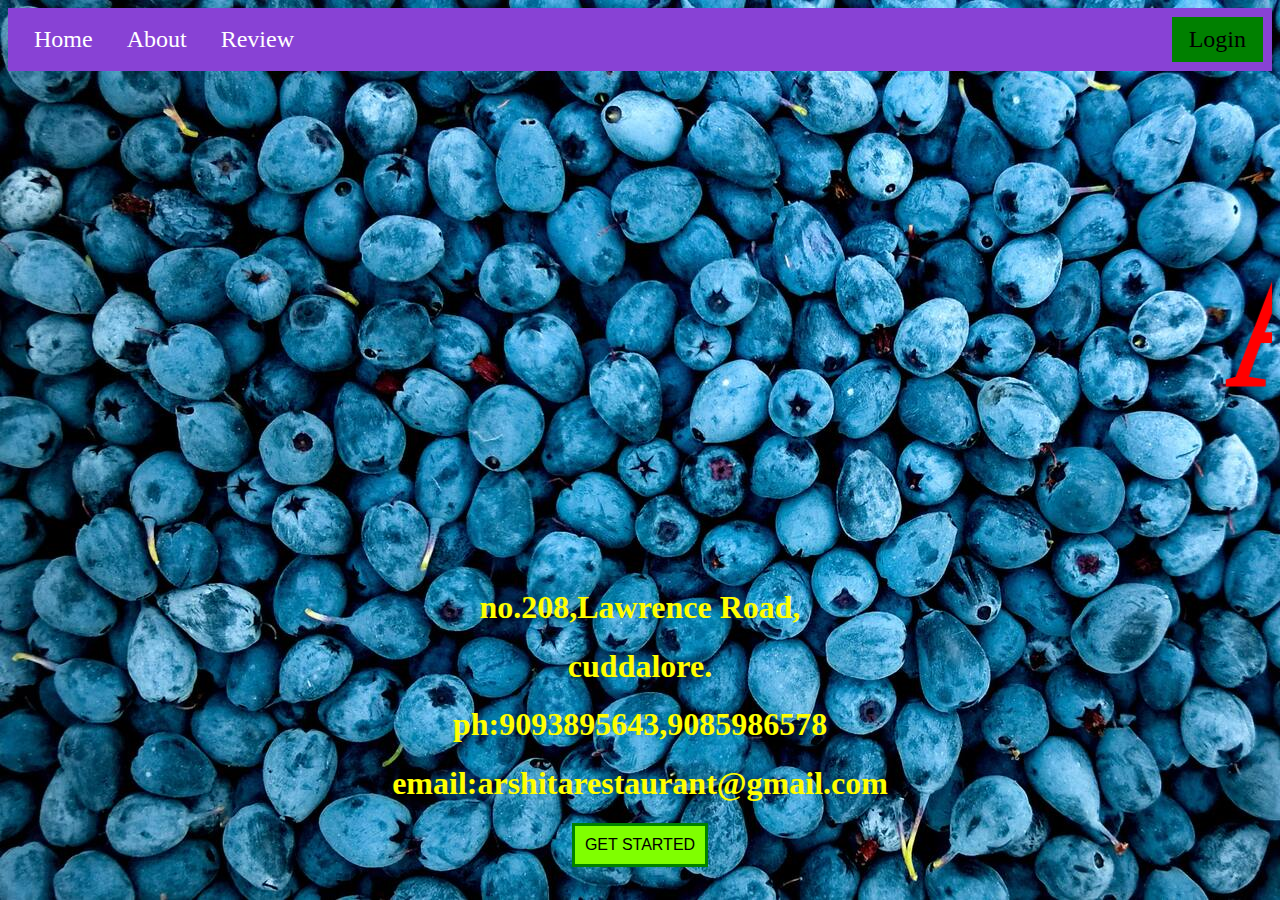
<file: index.html>
<html>
    <head>
        <link rel="stylesheet" href="CSS/index.css">
    </head>
    
    <body  background="Images\wall2.jpg" >
        <ul>
         <li>   <a href="index.html">Home</a></li>
        <li>  <a href="about.html">About</a></li>
        <li>  <a href="HTMLFiles/review.html">Review </a></li>
        <li style="float:right">  <a  href="login.html" class="login">Login </a></li>
        </ul>
        <marquee>
        <font  color="red" >  
        <h1 align="center" style="font-size: 200px;" >ARSHITHA RESTAURANT</h1>
        </font>
        </marquee>

        <center>
            <font color="yellow">
        <h1>no.208,Lawrence Road,</h1> 
        <h1>cuddalore.</h1> 
        <h1> ph:9093895643,9085986578</h1> 
        <h1> email:arshitarestaurant@gmail.com</h1> 
        </font>
        <form action="login.html">
            <input type="submit"  value="GET STARTED" class="button">
        </form>
        </center>
        
        <div class="f">
                 
        </div> 
        
    
</body>
</html>
</file>
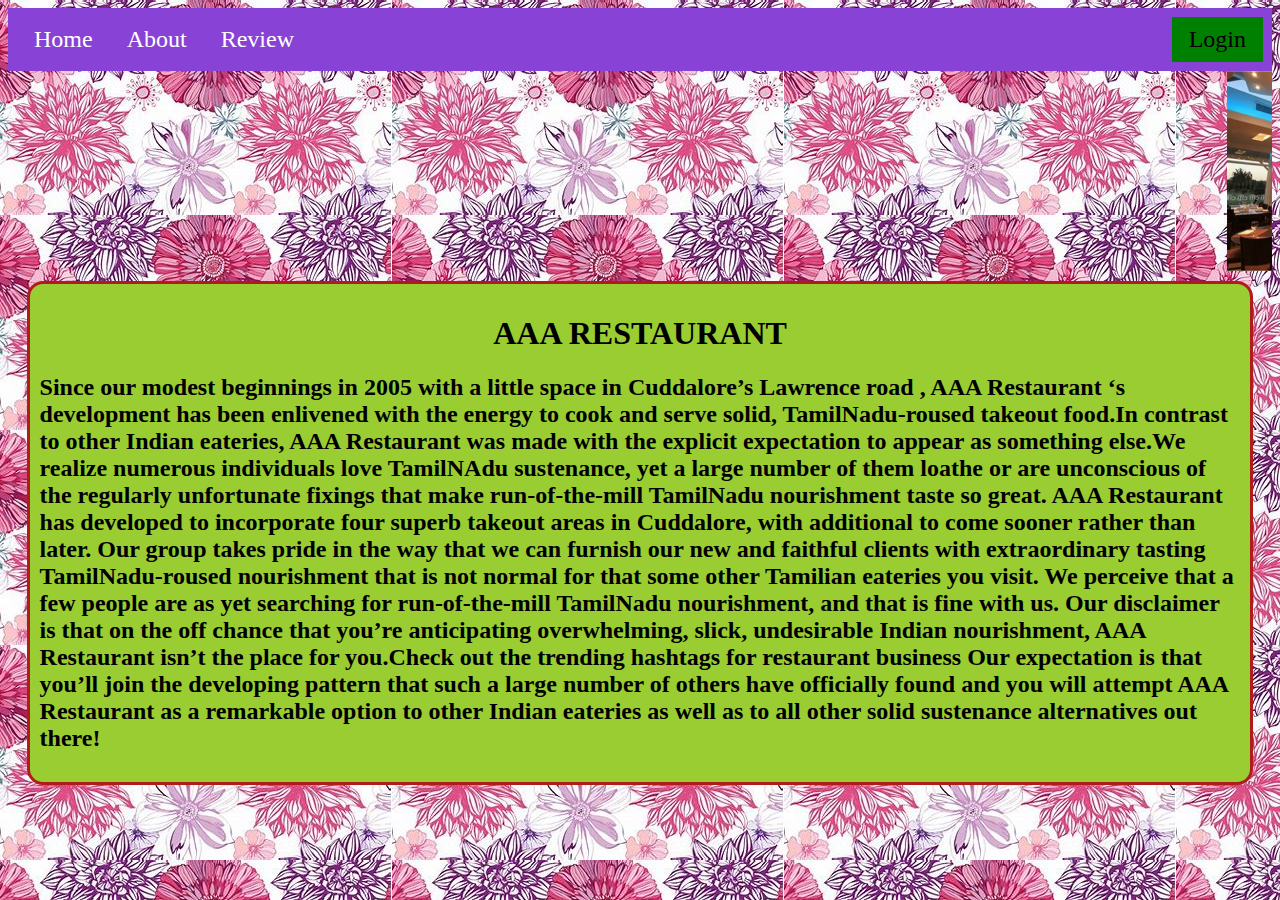
<file: about.html>
<html>
    <head>
        <link rel="stylesheet" href="CSS/about.css">
    </head>
    <body background="Images/wall.jpeg">
        <ul>
            <li>   <a href="index.html">Home</a></li>
            <li>  <a href="about.html">About</a></li>
            <li>  <a href="review.html">Review </a></li>
            <li style="float:right">  <a class="login" href="login.html" >Login </a></li>
        </ul>
        <div class="flex">
            <marquee>
                <div class="container">
                <img src="Images/aboutimg.jpeg" class="image">
                <div class="overlay">ARSHITHA RESTAURANT</div>
                </div>
            </marquee>
            <div class="box">
                <center><h1>AAA RESTAURANT</h1></center>
                <h2> Since our modest beginnings in 2005 with a little space in Cuddalore’s Lawrence road  ,
                 AAA Restaurant ‘s development has been enlivened with the energy to cook and serve solid,
                TamilNadu-roused takeout food.In contrast to other Indian eateries,   AAA Restaurant was made
                with the explicit expectation to appear as something else.We realize numerous individuals love
                TamilNAdu sustenance, yet a large number of them loathe or are unconscious of the regularly unfortunate
                fixings that make run-of-the-mill TamilNadu nourishment taste so great.
                AAA Restaurant has developed to incorporate four superb takeout areas in Cuddalore,
                with additional to come sooner rather than later. Our group takes pride in the way that 
                we can furnish our new and faithful clients with extraordinary tasting TamilNadu-roused nourishment
                that is not normal for that some other Tamilian eateries you visit. We perceive that a few people are
                as yet searching for run-of-the-mill TamilNadu nourishment, and that is fine with us. Our disclaimer
                is that on the off chance that you’re anticipating overwhelming, slick, undesirable Indian nourishment,
                AAA Restaurant isn’t the place for you.Check out the trending hashtags for restaurant business
                 Our expectation is that you’ll join the developing pattern that such a large number of others have
             officially found and you will attempt   AAA Restaurant as a remarkable option to other Indian
                 eateries as well as to all other solid sustenance alternatives out there!
                </h2>
            </div>
        </div>
    </body>
</html>
</file>
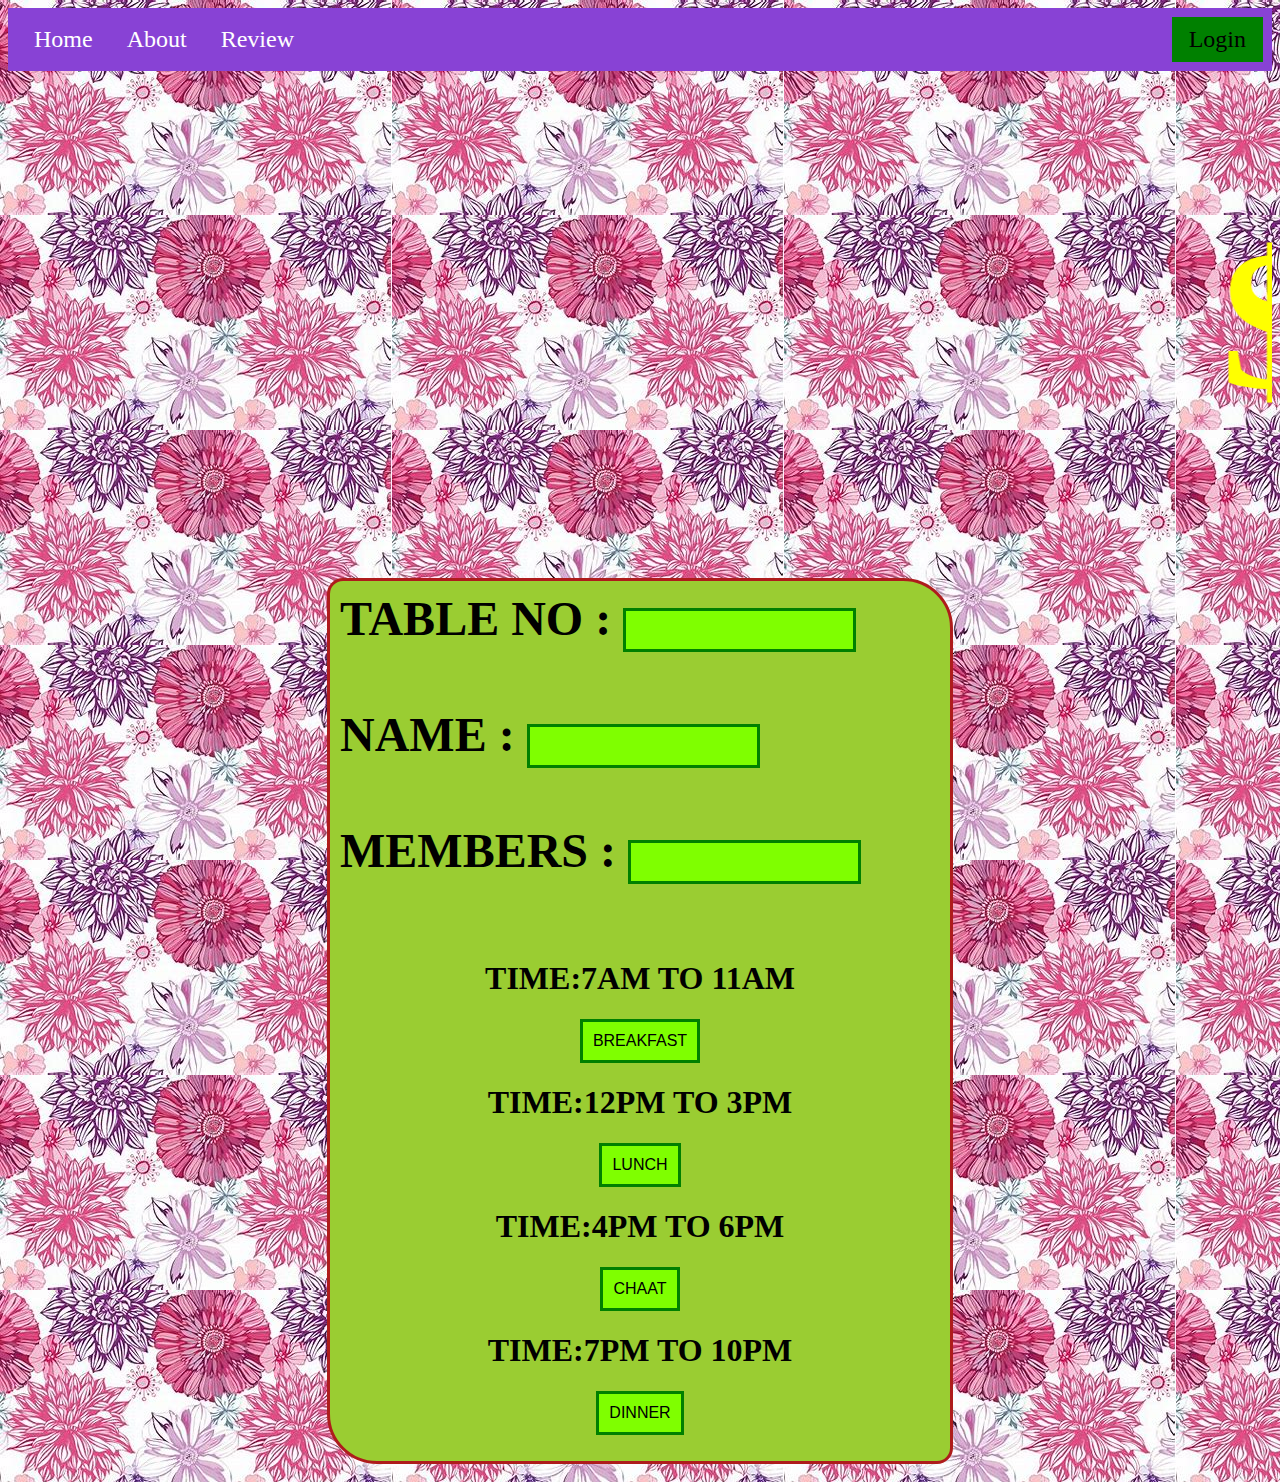
<file: login.html>
<html>
    <head>
       
        <link rel="stylesheet" href="CSS/index.css">
        
    </head>
    <body background="Images/wall.jpeg">
        <ul>
            <li>   <a href="front.html">Home</a></li>
           <li>  <a href="about.html">About</a></li>
           <li>  <a href="review.html">Review </a></li>
           <li style="float:right">  <a class="login" href="login.html" >Login </a></li>
        </ul>
        <marquee>
            <font  color="yellow" >  
            <h1 align="center" style="font-size: 200px;" >$***ARSHITHA RESTAURANT***$</h1>
            </font>
        </marquee>
        <div class="f">
        <div class="b">
            <form >
            <font size="10px" >
                <b>
                <label for="tableno">TABLE NO :</label>
                <input type="number" id="tableno" name="tableno" class="button"  required><br><br>
                <label for="name">NAME     :</label>
                <input type="text" id="name" name="name"  class="button" required><br><br>
                <label for="member">MEMBERS  :</label>
                <input type="number" id="member" name="member"  class="button" required><br><br>
            </font>
            <center>
                <h1>TIME:7AM TO 11AM</h1>
                <input type="submit" formaction="breakfast.html" value="BREAKFAST" class="button">
                <h1>TIME:12PM TO 3PM</h1>
                <input type="submit" formaction="lunch.html" value="LUNCH" class="button"> 
                <h1>TIME:4PM TO 6PM</h1>
                <input type="submit" formaction="chaat.html" value="CHAAT" class="button">
                <h1>TIME:7PM TO 10PM</h1>
                <input type="submit" formaction="dinner.html" value="DINNER" class="button">
                </b>
            </center>   
            </form>
            </div>
        </div>
    </body>
</html>
</file>
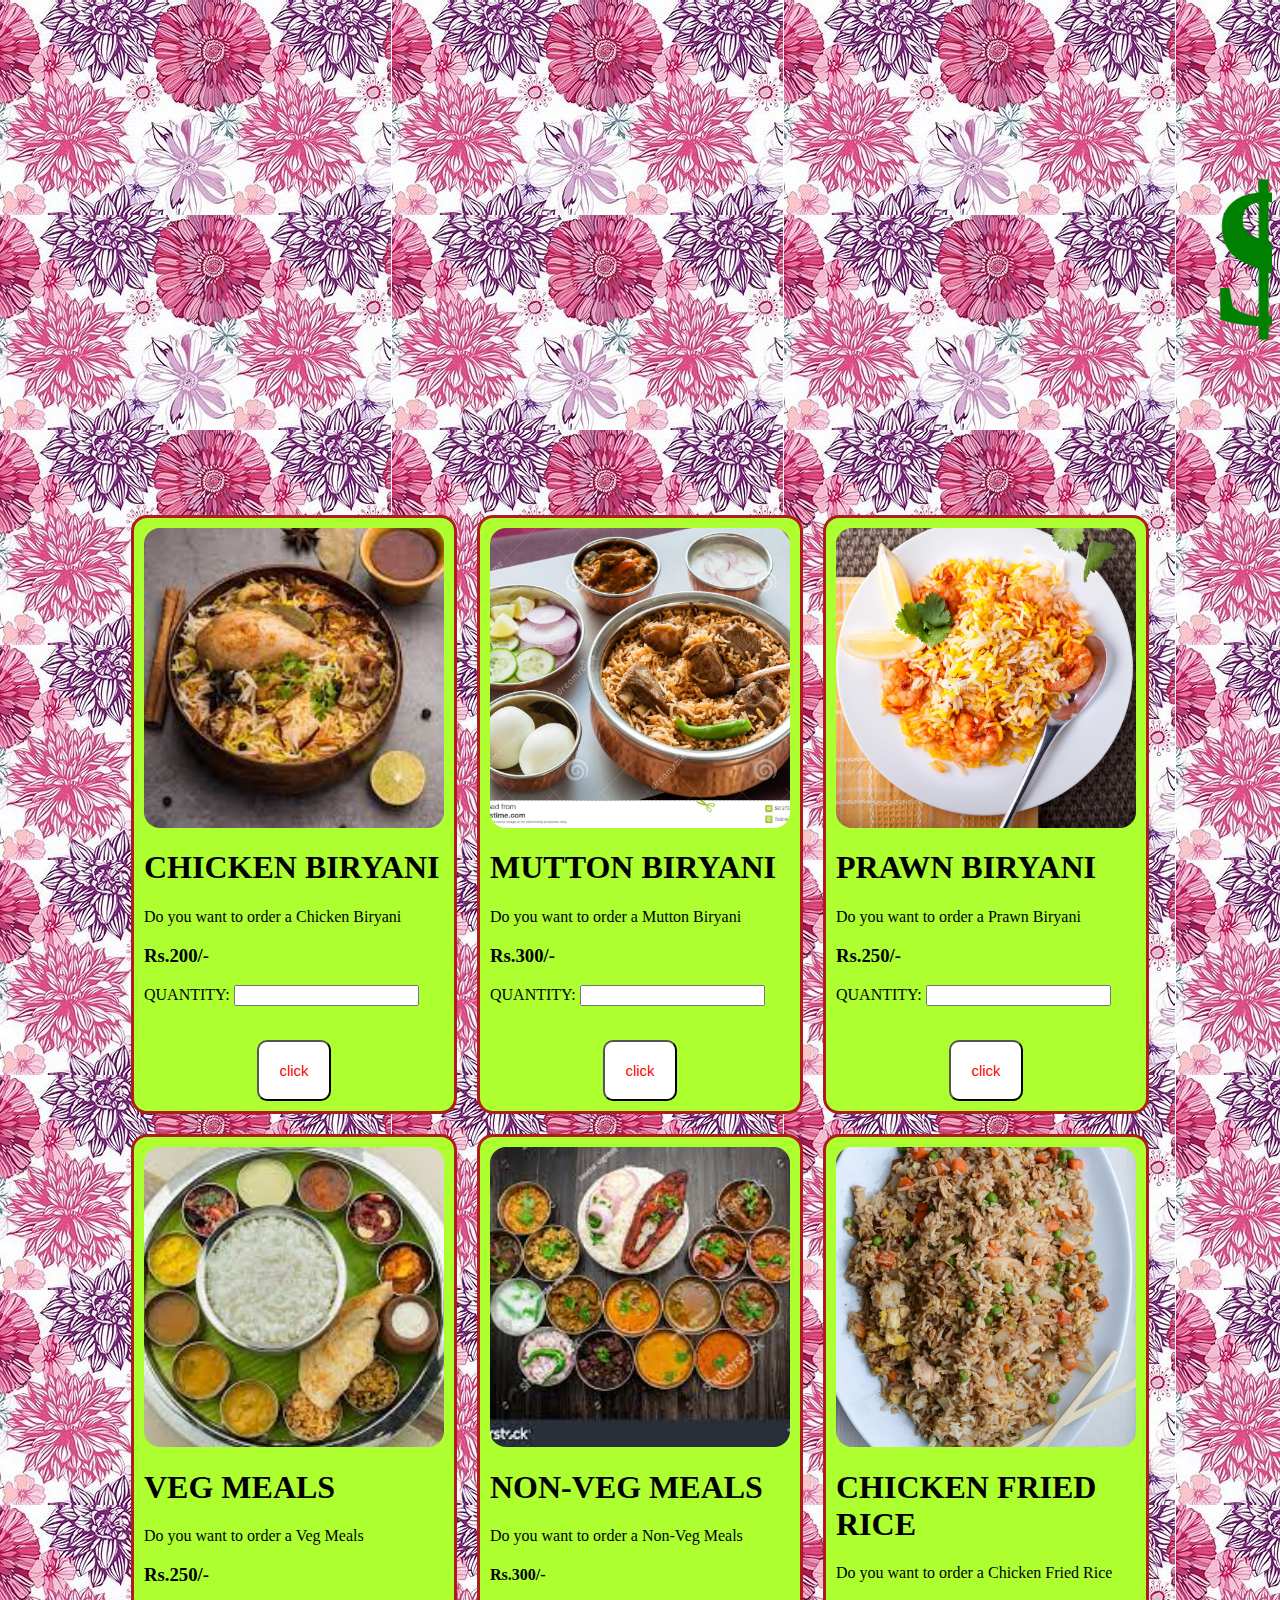
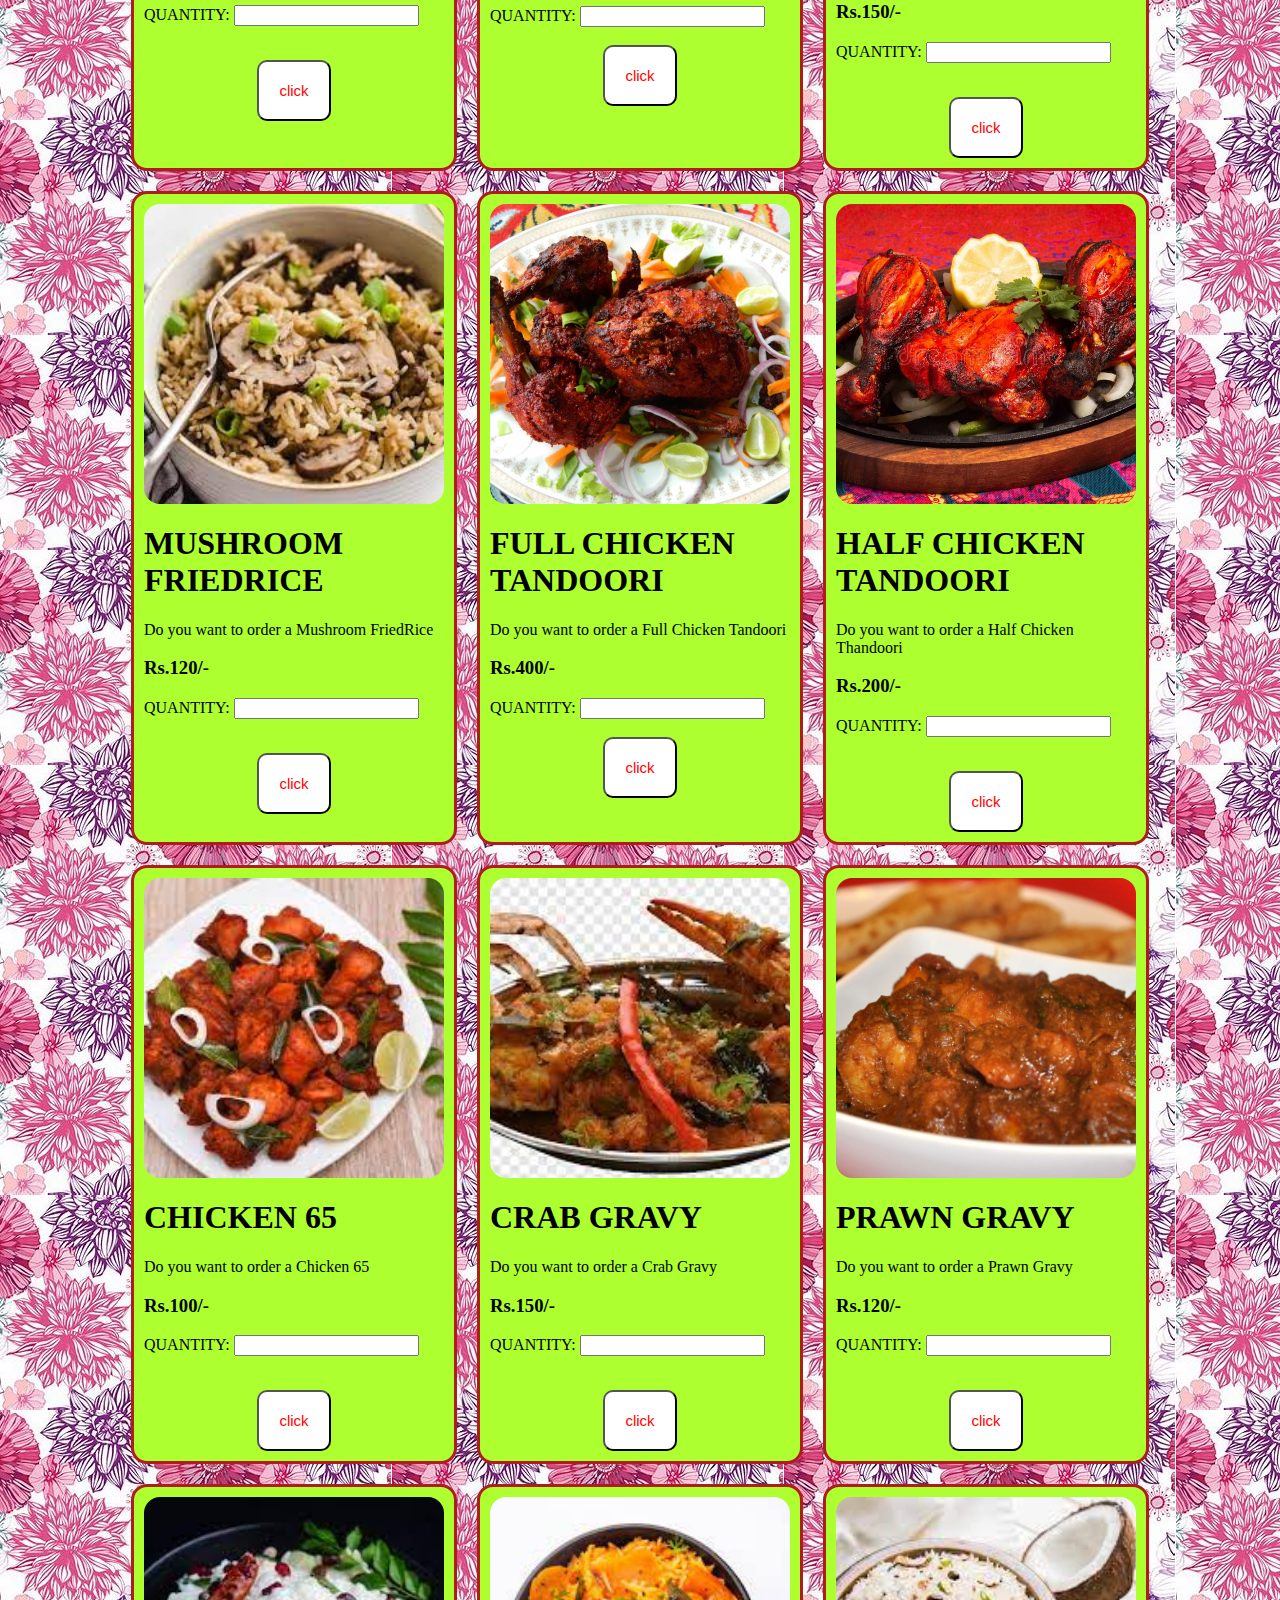
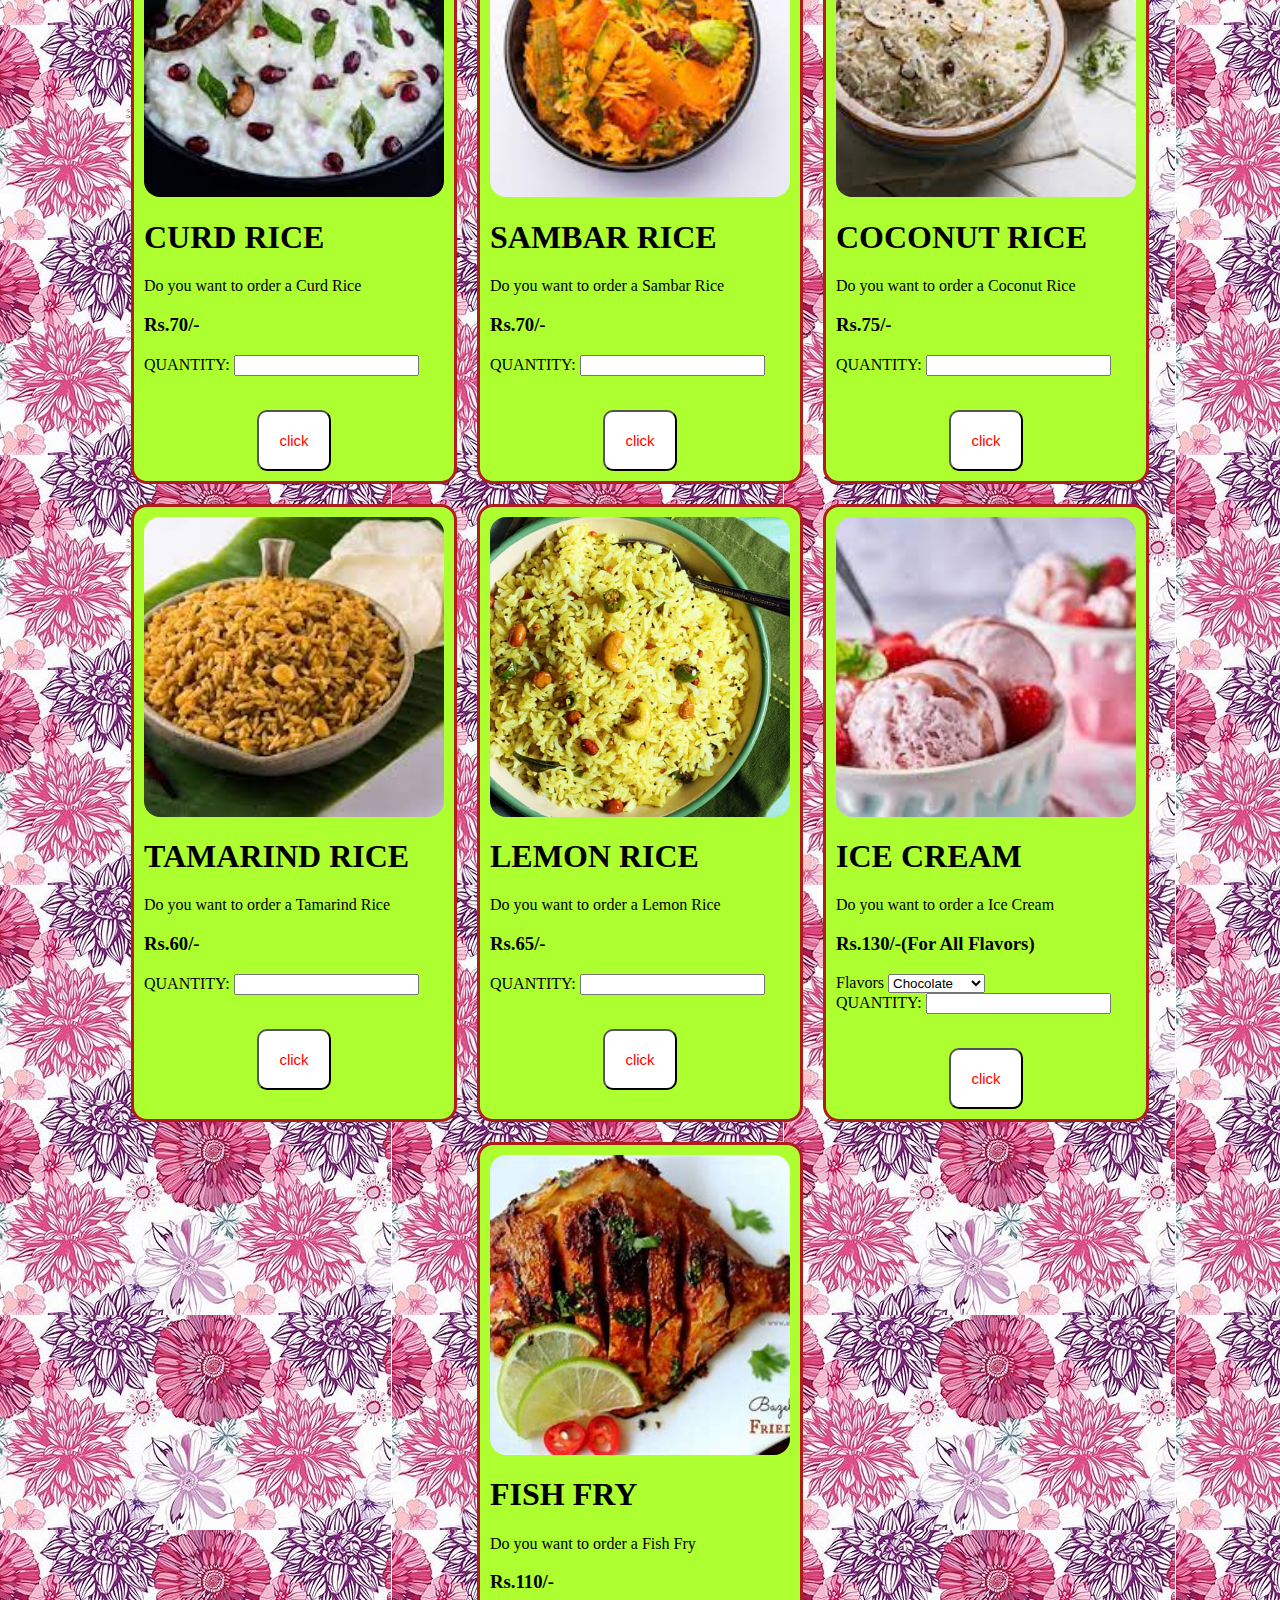
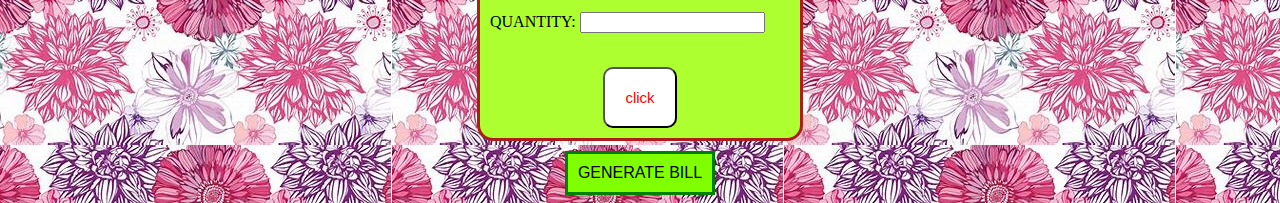
<file: lunch.html>
<html>
    <head>
       
        <link rel="stylesheet" href="CSS/fooditem.css">
    <script src="JS/lunch.js"></script>   

    </head>
    <body background="Images/wall.jpeg">
      <marquee>
       <font  color="green" >  
        <h1 align="center" style="font-size: 200px;" >$***LUNCH MENU***$</h1>
        </font>
      </marquee>

    <div class="flex">
      
        <div class="food">
         <div class="container">
            <img src="Images/chickenbriyani.jpeg"  class="food-img" height="300" width="250" >
            <div class="overlay">It Consists of<br> 1 Bowl of Chicken Briyani  ,<br>1 cup of onion Raita,<br>
              1 cup of Gravy,<br>1 Boiled egg,<br>1 cup of Bread Halwa.</div>
              </div>
            <h1>CHICKEN BIRYANI</h1>
            <P  id="t"> Do you want to order a  Chicken Biryani</P>
            <h3>Rs.200/-</h3>
            <form >
              <label for="a">QUANTITY:</label>
              <input type="number" id="a" name="a"><br><br>
            </form>
            <center><input type="button" value="click" class="b"  id="btn" onclick="ordered()"></center>
          </div> 


          <div class="food">
            <div class="container">
            <img src="Images/muttonbriyani.jpg"  class="food-img" height="300" width="250" >
            <div class="overlay">It Consists of<br> 1 Bowl of Mutton Briyani  ,<br>1 cup of onion Raita,<br>
              1 cup of Gravy,<br>1 Boiled egg,<br>1 cup of Bread Halwa.</div>
            </div>
            <h1>MUTTON BIRYANI</h1>
            <P id="t1">Do you want to order a Mutton Biryani </P>
            <h3>Rs.300/-</h3>
            <form >
              <label for="b">QUANTITY:</label>
              <input type="number" id="b" name="b"><br><br>
            </form>
            <center><input type="button" value="click" class="b"  id="btn1" onclick="ordered1()"> </center>
          </div>


        <div class="food">
          <div class="container">
            <img src="Images/prawnbriyani.jpg" class="food-img"   height="300" width="250" >
            <div class="overlay">It Consists of<br> 1 Bowl of Prawn Briyani  ,<br>1 cup of onion Raita,<br>
              1 cup of Gravy,<br>1 Boiled egg,<br>1 cup of Bread Halwa.</div>
            </div>
            <h1>PRAWN BIRYANI</h1>
            <P  id="t2">Do you want to order a Prawn Biryani</P>
            <h3>Rs.250/-</h3>
            <form >
              <label for="c">QUANTITY:</label>
              <input type="number" id="c" name="c"><br><br>
            </form>
            <center> <input type="button" value="click" class="b"  id="btn2" onclick="ordered2()"></center>
          </div>


          <div class="food">
            <div class="container">
            <img src="Images/vegmeals.jpeg"  class="food-img" height="300" width="250" >
            <div class="overlay">It Consists of<br>Unlimited Rice  ,<br>1 cup of sambar,<br>
              1 cup of Rasam,<br>1 cup of Curd,<br>1 cup of kaara kuzhambu ,<br>1 cup of cabbage kootu,
              <br>1 cup of potato kootu,<br>1 small cup of mango pickel,1 fried applam,1 vada,1 cup of payasam.</div>
            </div>
            <h1>VEG MEALS</h1>
            <P id="t3">Do you want to order a Veg Meals</P>
            <h3>Rs.250/-</h3>
            <form >
              <label for="d">QUANTITY:</label>
              <input type="number" id="d" name="d"><br><br>
            </form>
            <center><input type="button" value="click" class="b"  id="btn3" onclick="ordered3()"> </center>
          </div>


        <div class="food">
            <div class="container">
            <img src="Images/nonvegfullmeal.jpeg"  class="food-img" height="300" width="250" >
            <div class="overlay">It Consists of<br>Unlimited Rice  ,<br>1 cup of fish curry,<br>
              1 cup of Rasam,<br>1 cup of Curd,<br>1 cup of mutton curry ,<br>1 cup of chicken curry,
              <br>1 cup of onion raita,<br>1 small cup of mango pickel,<br>1 cup of cabbage kootu,<br>
              1 small fishfry,1 egg,1 cup of payasam.</div>
            </div>
            <h1>NON-VEG MEALS</h1>
            <P id="t4">Do you want to order a Non-Veg Meals</P>
            <h4>Rs.300/-</h4>
            <label for="e">QUANTITY:</label>
            <input type="number" id="e" name="e"><br><br>
           
            <center><input type="button" value="click" class="b"  id="btn4" onclick="ordered4()"></center> 
        </div>


        <div class="food">
          <div class="container">
            <img src="Images/chickenfriedrice.jpg"  class="food-img" height="300" width="250" >
            <div class="overlay">It Consists of<br> 1 Bowl of Chicken Fried Rice,
              <br>1 small cup of Tomato sauce,<br>1 small cup of Chilli sauce .</div>
            </div>
            <h1>CHICKEN FRIED RICE</h1>
            <P id="t5">Do you want to order a Chicken Fried Rice</P>
            <h3>Rs.150/-</h3>
            <form >
              <label for="f">QUANTITY:</label>
              <input type="number" id="f" name="f"><br><br>
            </form>
            <center><input type="button" value="click" class="b"  id="btn5" onclick="ordered5()"> </center>
          </div>


          <div class="food">
            <div class="container">
            <img src="Images/mushroomfriedrice.jpeg"  class="food-img" height="300" width="250" >
            <div class="overlay">It Consists of<br> 1 Bowl of Mushroom Fried Rice,
              <br>1 small cup of Tomato sauce,<br>1 small cup of Chilli sauce .</div>
            </div>
            <h1> MUSHROOM FRIEDRICE</h1>
            <P id="t6">Do you want to order a Mushroom FriedRice</P>
            <h3>Rs.120/-</h3>
            <form >
              <label for="g">QUANTITY:</label>
              <input type="number" id="g" name="g"><br><br>
            </form>
            <center><input type="button" value="click" class="b"  id="btn6" onclick="ordered6()"> </center>
          </div>


        <div class="food">
          <div class="container">
            <img src="Images/chickentandoori.jpg"  class="food-img" height="300" width="250" >
            <div class="overlay">It Consists of<br> 1 Full Chicken Thandoori,
              <br>1 small cup of Mayonnaise,<br>1 small cup of mint yogurt.</div>
            </div>
            <h1>FULL CHICKEN TANDOORI</h1>
            <P id="t7">Do you want to order a Full Chicken Tandoori</P>
            <h3>Rs.400/-</h3>
            <label for="h">QUANTITY:</label>
            <input type="number" id="h" name="h"><br><br>
            
            <center><input type="button" value="click" class="b"  id="btn7" onclick="ordered7()"> </center>
        </div>


        <div class="food">
          <div class="container">
            <img src="Images/halfchickenthandoori.jpg"  class="food-img" height="300" width="250" >
            <div class="overlay">It Consists of<br> 1 Half Chicken Thandoori,
              <br>1 small cup of Mayonnaise,<br>1 small cup of mint yogurt.</div>
            </div>
            <h1>HALF CHICKEN TANDOORI</h1>
            <P id="t8">Do you want to order a Half Chicken Thandoori</P>
            <h3>Rs.200/-</h3>
            <form >
              <label for="i">QUANTITY:</label>
              <input type="number" id="i" name="i"><br><br>
            </form>
            <center><input type="button" value="click" class="b"  id="btn8" onclick="ordered8()"> </center>
          </div>
          
          <div class="food">
            <div class="container">
            <img src="Images/chicken65.jpeg"  class="food-img" height="300" width="250" >
            <div class="overlay">It Consists of<br> 12 pieces Chicken 65,
              <br>1/4 lemon.</div>
            </div>
           <h1>CHICKEN 65</h1>
            <P id="t9">Do you want to order a Chicken 65</P>
            <h3>Rs.100/-</h3>
            <form >
              <label for="j">QUANTITY:</label>
              <input type="number" id="j" name="j"><br><br>
            </form>
            <center><input type="button" value="click" class="b"  id="btn9" onclick="ordered9()"> </center>
          </div>

          
          <div class="food">
            <img src="Images/crabgravy.jpeg"  class="food-img" height="300" width="250" >
            <h1>CRAB GRAVY</h1>
            <P id="t10">Do you want to order a Crab Gravy</P>
            <h3>Rs.150/-</h3>
            <form >
              <label for="k">QUANTITY:</label>
              <input type="number" id="k" name="k"><br><br>
            </form>
            <center><input type="button" value="click" class="b"  id="btn10" onclick="ordered10()"> </center>
          </div>

          <div class="food">
            <img src="Images/prawngravy.jpg"  class="food-img" height="300" width="250" >
            <h1>PRAWN GRAVY</h1>
            <P id="t11">Do you want to order a Prawn Gravy</P>
            <h3>Rs.120/-</h3>
            <form >
              <label for="l">QUANTITY:</label>
              <input type="number" id="l" name="l"><br><br>
            </form>
            <center><input type="button" value="click" class="b"  id="btn11" onclick="ordered11()"> </center>
          </div>
          
          <div class="food">
            <div class="container">
            <img src="Images/curdrice.jpeg"  class="food-img" height="300" width="250" >
            <div class="overlay">It Consists of<br> 1 bowl of curdrice,
              <br>1 small cup of two differnt varieties of pickel,<br>1 applam.</div>
            </div>
            <h1>CURD RICE</h1>
            <P id="t12">Do you want to order a Curd Rice</P>
            <h3>Rs.70/-</h3>
            <form >
              <label for="m">QUANTITY:</label>
              <input type="number" id="m" name="m"><br><br>
            </form>
            <center><input type="button" value="click" class="b"  id="btn12" onclick="ordered12()"> </center>
          </div> 

          <div class="food">
            <div class="container">
            <img src="Images/sambarrice.jpeg"  class="food-img" height="300" width="250" >
            <div class="overlay">It Consists of<br> 1 bowl of Sambar Rice,
              <br>1 small cup of two differnt varieties of pickel,<br>1 applam.</div>
            </div>
            <h1>SAMBAR RICE</h1>
            <P id="t13">Do you want to order a Sambar Rice</P>
            <h3>Rs.70/-</h3>
            <form >
              <label for="n">QUANTITY:</label>
              <input type="number" id="n" name="n"><br><br>
            </form>
            <center><input type="button" value="click" class="b"  id="btn13" onclick="ordered13()"> </center>
          </div>

          <div class="food">
            <div class="container">
            <img src="Images/coconutrice.jpeg"  class="food-img" height="300" width="250" >
            <div class="overlay">It Consists of<br> 1 bowl of  Coconut Rice,
              <br>1 small cup of two differnt varieties of pickel,<br>1 applam.</div>
            </div>
            <h1>COCONUT RICE</h1>
            <P id="t14">Do you want to order a Coconut Rice</P>
            <h3>Rs.75/-</h3>
            <form >
              <label for="o">QUANTITY:</label>
              <input type="number" id="o" name="o"><br><br>
            </form>
            <center><input type="button" value="click" class="b"  id="btn14" onclick="ordered14()"> </center>
          </div>  

          <div class="food">
            <div class="container">
            <img src="Images/tamarindrice.jpeg"  class="food-img" height="300" width="250" >
            <div class="overlay">It Consists of<br> 1 bowl of Tamarind Rice,
              <br>1 small cup of two differnt varieties of pickel,<br>1 applam.</div>
            </div>
            <h1>TAMARIND RICE</h1>
            <P id="t15">Do you want to order a Tamarind Rice</P>
            <h3>Rs.60/-</h3>
            <form >
              <label for="p">QUANTITY:</label>
              <input type="number" id="p" name="p"><br><br>
            </form>
            <center><input type="button" value="click" class="b"  id="btn15" onclick="ordered15()"> </center>
          </div>  

          <div class="food">
            <div class="container">
            <img src="Images/lemonrice.jpg"  class="food-img" height="300" width="250" >
            <div class="overlay">It Consists of<br> 1 bowl of  Lemon Rice,
              <br>1 small cup of two differnt varieties of pickel,<br>1 applam.</div>
            </div>
            <h1>LEMON RICE </h1>
            <P id="t16">Do you want to order a Lemon Rice</P>
            <h3>Rs.65/-</h3>
            <form >
              <label for="q">QUANTITY:</label>
              <input type="number" id="q" name="q"><br><br>
            </form>
            <center><input type="button" value="click" class="b"  id="btn16" onclick="ordered16()"> </center>
          </div> 

          <div class="food">
            <img src="Images/icecream.jpeg"  class="food-img" height="300" width="250" >
            <h1>ICE CREAM</h1>
            <P id="t17">Do you want to order a Ice Cream</P>
            <h3>Rs.130/-(For All Flavors)</h3>
            <form>
            <labrl>Flavors</labrl>
          <select >
            <option>Chocolate </option>
            <option>Vannila</option>
            <option>Strawberry</option>
            <option>Pista</option>
            <option>BlueBerry</option>
            <option>Butterscotch</option>

          </select> 
              <br><label for="r">QUANTITY:</label>
              <input type="number" id="r" name="r"><br><br>
            </form>
            <center><input type="button" value="click" class="b"  id="btn17" onclick="ordered17()"> </center>
          </div> 
          <div class="food">
            <img src="Images/fishfry.jpeg"  class="food-img" height="300" width="250" >
            <h1>FISH FRY</h1>
            <P id="t18">Do you want to order a Fish Fry</P>
            <h3>Rs.110/-</h3>
            <form >
              <label for="s">QUANTITY:</label>
              <input type="number" id="s" name="s"><br><br>
            </form>
            <center><input type="button" value="click" class="b"  id="btn18" onclick="ordered18()"> </center>
          </div> 
    </div> 
    
    <center><input type="button" value="GENERATE BILL" class="button"  id="button"  onclick="bill()">  
    
</center>
    </body>
</html>
</file>
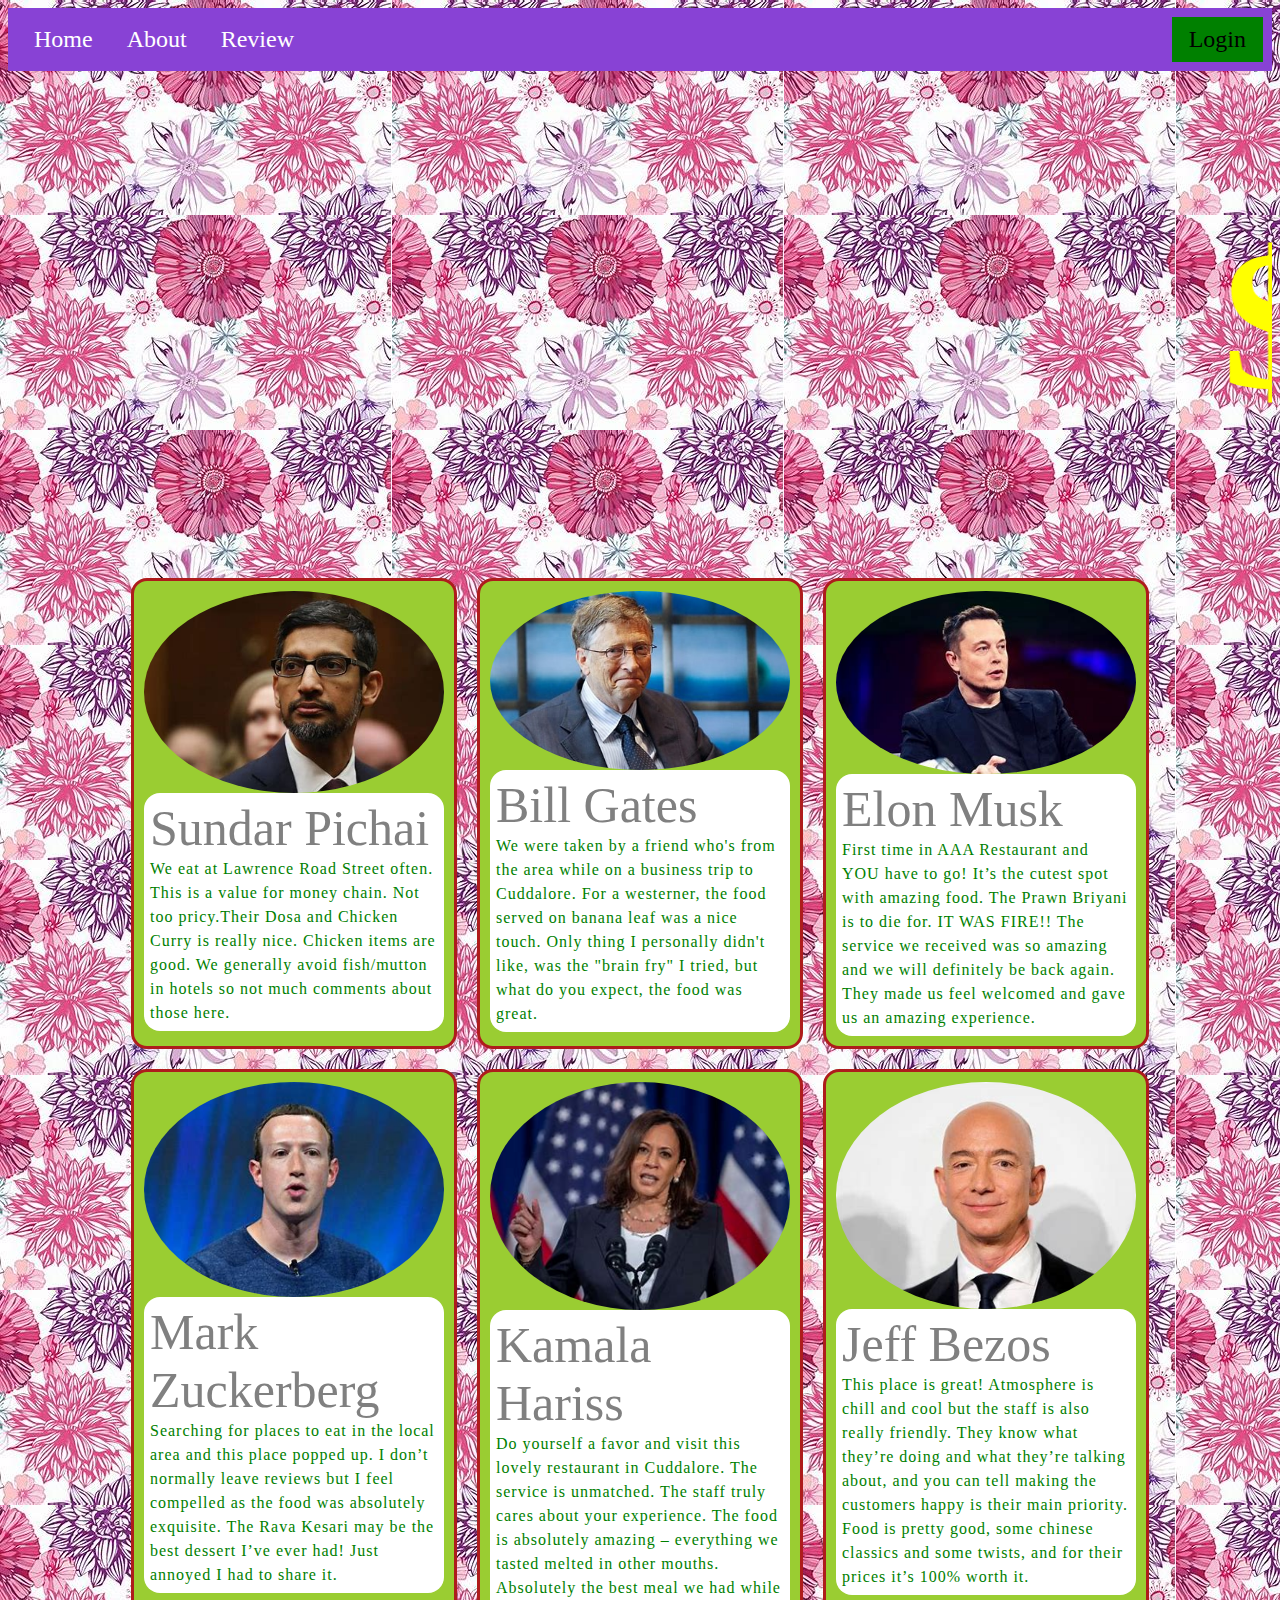
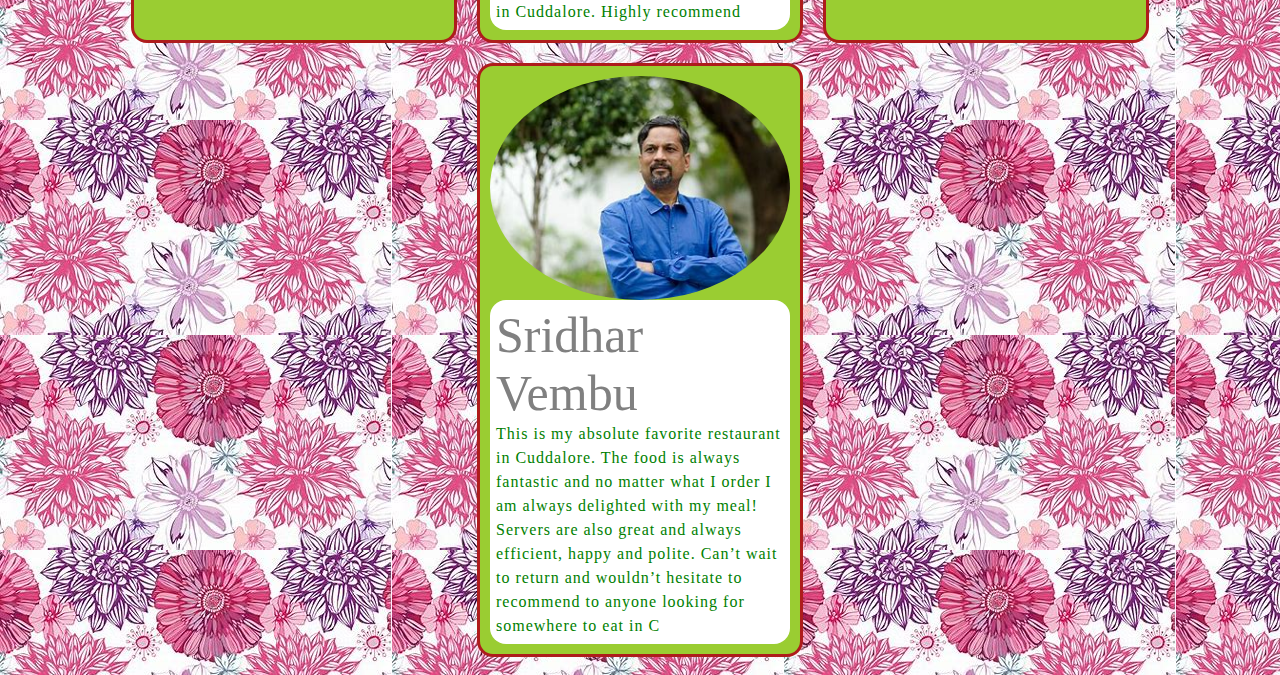
<file: review.html>
<html>
    <head>
        <link rel="stylesheet" href="CSS/review.css">
    </head>
    <body background="Images/wall.jpeg">
        <ul>
            <li>   <a href="front.html">Home</a></li>
           <li>  <a href="about.html">About</a></li>
           <li>  <a href="review.html">Review </a></li>
           <li style="float:right">  <a class="login" href="login.html" >Login </a></li>
        </ul>
        <marquee>
            <font  color="yellow" >  
            <h1 align="center" style="font-size: 200px;" >$***ARSHITHA RESTAURANT***$</h1>
            </font>
        </marquee>
            <div class="flex">
                <div class="box">
                  <img src="Images/r1.jpeg" class="img">
                   <div class="innerbox">
                        <div class="name">Sundar Pichai</div>
                       <div class="desc">We eat at Lawrence Road Street  often. This is a value for money chain.
                         Not too pricy.Their Dosa and Chicken Curry is really nice. Chicken items are good.
                        We generally avoid fish/mutton in hotels so not much comments about those here.
                        </div>
                    </div>
                </div>
                <div class="box">
                    <img src="Images/rev2.jpeg" class="img">
                     <div class="innerbox">
                          <div class="name">Bill Gates</div>
                         <div class="desc">We were taken by a friend who's from the area while on a business trip to Cuddalore.
                            For a westerner, the food served on banana leaf was a nice touch. Only thing I personally didn't like,
                             was the "brain fry" I tried, but what do you expect, the food was great.
                         </div>
                      </div>
                  </div>
                  <div class="box">
                    <img src="Images/rev3.jpeg" class="img">
                     <div class="innerbox">
                          <div class="name">Elon Musk</div>
                         <div class="desc">First time in AAA Restaurant and YOU have to go! It’s the cutest  spot with amazing food.
                             The Prawn Briyani is to die for. IT WAS FIRE!! The service we received was so amazing and we will definitely 
                             be back again. They made us feel welcomed and gave us an amazing experience.</div>
                      </div>
                  </div>
                  <div class="box">
                    <img src="Images/r5.jpeg" class="img">
                     <div class="innerbox">
                          <div class="name">Mark Zuckerberg</div>
                         <div class="desc">Searching for places to eat in the local area and this place popped up.
                             I don’t normally leave reviews but I feel compelled as the food was absolutely exquisite. 
                             The Rava Kesari may be the best dessert I’ve ever had! Just annoyed I had to share it.</div>
                      </div>
                  </div>
                  <div class="box">
                    <img src="Images/r7.jpeg" class="img">
                     <div class="innerbox">
                          <div class="name">Kamala Hariss</div>
                         <div class="desc"> Do yourself a favor and visit this lovely restaurant in Cuddalore.
                            The service is unmatched. The staff truly cares about your experience.
                             The food is absolutely amazing – everything we tasted melted in other mouths.
                              Absolutely the best meal we had while in Cuddalore. Highly recommend</div>
                      </div>

                  </div>
                  <div class="box">
                    <img src="Images/rev4.jpeg" class="img">
                     <div class="innerbox">
                          <div class="name">Jeff Bezos</div>
                         <div class="desc">This place is great! Atmosphere is chill and cool but the staff is also really friendly.
                             They know what they’re doing and what they’re talking about, and you can tell making the customers happy
                              is their main priority. Food is pretty good, some chinese classics and some twists, and for their prices
                               it’s 100% worth it.</div>
                      </div>
                  </div>

                  <div class="box">
                    <img src="Images/r6.jpeg" class="img">
                     <div class="innerbox">
                          <div class="name">Sridhar Vembu</div>
                         <div class="desc">This is my absolute favorite restaurant in Cuddalore.
                             The food is always fantastic and no matter what I order I am
                              always delighted with my meal! Servers are also great and always efficient,
                               happy and polite. Can’t wait to return and wouldn’t hesitate to recommend to
                                anyone looking for somewhere to eat in C</div>
                      </div>
                     </div>
                
                
                
                    </div>
                </body>
</html>
</file>
<file: CSS/index.css>
.b{
    
    border: 3px solid rgb(174, 28, 28);
    width: 600px;
    padding: 10px;
    margin: 10px;
    border-top-left-radius: 16px;
    border-bottom-right-radius: 16px;
    border-top-right-radius: 50px;
    border-bottom-left-radius: 50px;
    transition: 300ms;
    background-color:yellowgreen;
}
.f{
    display: flex;
    justify-content: center;
    flex-wrap: wrap;
}
.button{
    padding: 10px;
    border:3px solid green;
    background-color: chartreuse;
    font-size: medium;
    
}
ul {
    list-style-type: none;
    margin: 0;
    padding: 9px ;
    background-color: #8842d5;
    font-size: x-large;
    overflow: hidden;   
}
   
li {
    float: left;
   }
   
li a {
    color: white;
    display: block;
    text-align: center;
    padding: 9px 17px;
    text-decoration: none;
   }
   
   li a:hover:not(.login) {
    background-color: #7300ff;
    color: black;
   }
   .login{
    background-color: green;
    color: black;
    float: right;
   }
   .login:hover{
    color: white;
   }
</file>
<file: CSS/about.css>
.flex{
    display:flex;
    justify-content: center;
    flex-wrap: wrap;
}
.box{
    
    border: 3px solid rgb(174, 28, 28);
    width: 95%;
    padding: 10px;
    margin: 10px;
    border-radius: 16px;
    transition: 300ms;
    background-color:yellowgreen;
}
ul {
     list-style-type: none; 
    margin: 0;
    padding: 9px ;
    background-color: #8842d5;
    font-size: x-large;
    overflow: hidden;    
}
   
li {
    float: left;
   }
   
li a {
    color: white;
    display: block;
    text-align: center;
    padding: 9px 17px;
    text-decoration: none; 
   }
   
   li a:hover:not(.login) {
    background-color: #7300ff;
    color: black;
   }
   .login{
    background-color: green;
    color: black;
    float: right;
   }
   .login:hover{
    color: white;
   }

  
   .container {
    position: relative;
    width: 50%;
    max-width: 300px;
  }
  .image {
    display: block;
    width: 100%;
    height: auto;
  }
  .overlay {
    position: absolute;
    bottom: 0;
    background: black;
    background: black;
    color: white;
    width: 100%;
    transition: .7s ease;
    opacity: 0;
    color: white;
    font-size: 20px;
    padding: 0px;
    text-align: center;
  }
  .container:hover .overlay {
    opacity: 1;
  }
</file>
<file: CSS/fooditem.css>
.flex{
 display:flex;
 justify-content: center;
flex-wrap: wrap;
}
.food{
    
    border: 3px solid rgb(174, 28, 28);
    width: 300px;
    padding: 10px;
    margin: 10px;
    border-radius: 16px;
    transition: 300ms;
    background-color:greenyellow;
}
.food-img{
     height: 160 px; 
    object-fit: cover;
     width: 100%; 
    border-radius: 16px;

}


.b{
    background-color:white;
    color: red;
    padding: 20px;
    font-size: 15px;
    border-radius: 10px;

}
.button{
    padding: 10px;
    border:3px solid green;
    background-color: chartreuse;
    font-size: medium;
    
}
.container {
    position: relative;
    width: 100%;
    /* height:160px; */
     max-width: 300px; 
  }
  .image {
    display: block;
     width:100%;  
     height: 300px;
     object-fit: cover;
     border-radius: 16px;
  }
  .overlay {
    position: absolute;
    bottom: 0;
    background: black;
    background: black;
    color: white;
    width: 100%;
    transition: .7s ease;
    opacity: 0;
    color: white;
    font-size: 20px;
    padding: 0px;
    text-align: center;
  }
  .container:hover .overlay {
    opacity: 1;
  }
  .b:hover{
    box-shadow:0 8px 16px 0 black,0 6px 20px 0 rgba(0,0,0,0.19);
  }
</file>
<file: CSS/review.css>
.flex{
    justify-content: center;
    display: flex;
    flex-wrap: wrap;
  }
  .box{
   
    border: 3px solid rgb(174, 28, 28);
    width: 300px;
    padding: 10px;
    margin: 10px;
    border-radius: 16px;
    transition: 300ms;
    background-color:yellowgreen;
  }
  
  
  img{
   
    object-fit: cover;
    border-radius: 50%;
    width:100%;
  }
  
  
  .innerbox{
    background-color: white;
    padding: 6px;
    border-radius: 16px;
    box-shadow: wheat;
  }
  .name{
    font-size: 50px;
    color: grey;
   
  }
  
  
  /* .rating{ */
    /* color: rgb(253, 180, 42); */
    /* margin: 1rem 0; */
  /* } */
  .desc{
    line-height: 1.5rem;
    letter-spacing: 1px;
    color:green;
  }
  ul {
    list-style-type: none;
    margin: 0;
    padding: 9px ;
    background-color: #8842d5;
    font-size: x-large;
    overflow: hidden;   
}
   
li {
    float: left;
   }
   
li a {
    color: white;
    display: block;
    text-align: center;
    padding: 9px 17px;
    text-decoration: none;
   }
   
   li a:hover:not(.login) {
    background-color: #7300ff;
    color: black;
   }
   .login{
    background-color: green;
    color: black;
    float: right;
   }
   .login:hover{
    color: white;
   }
</file>
